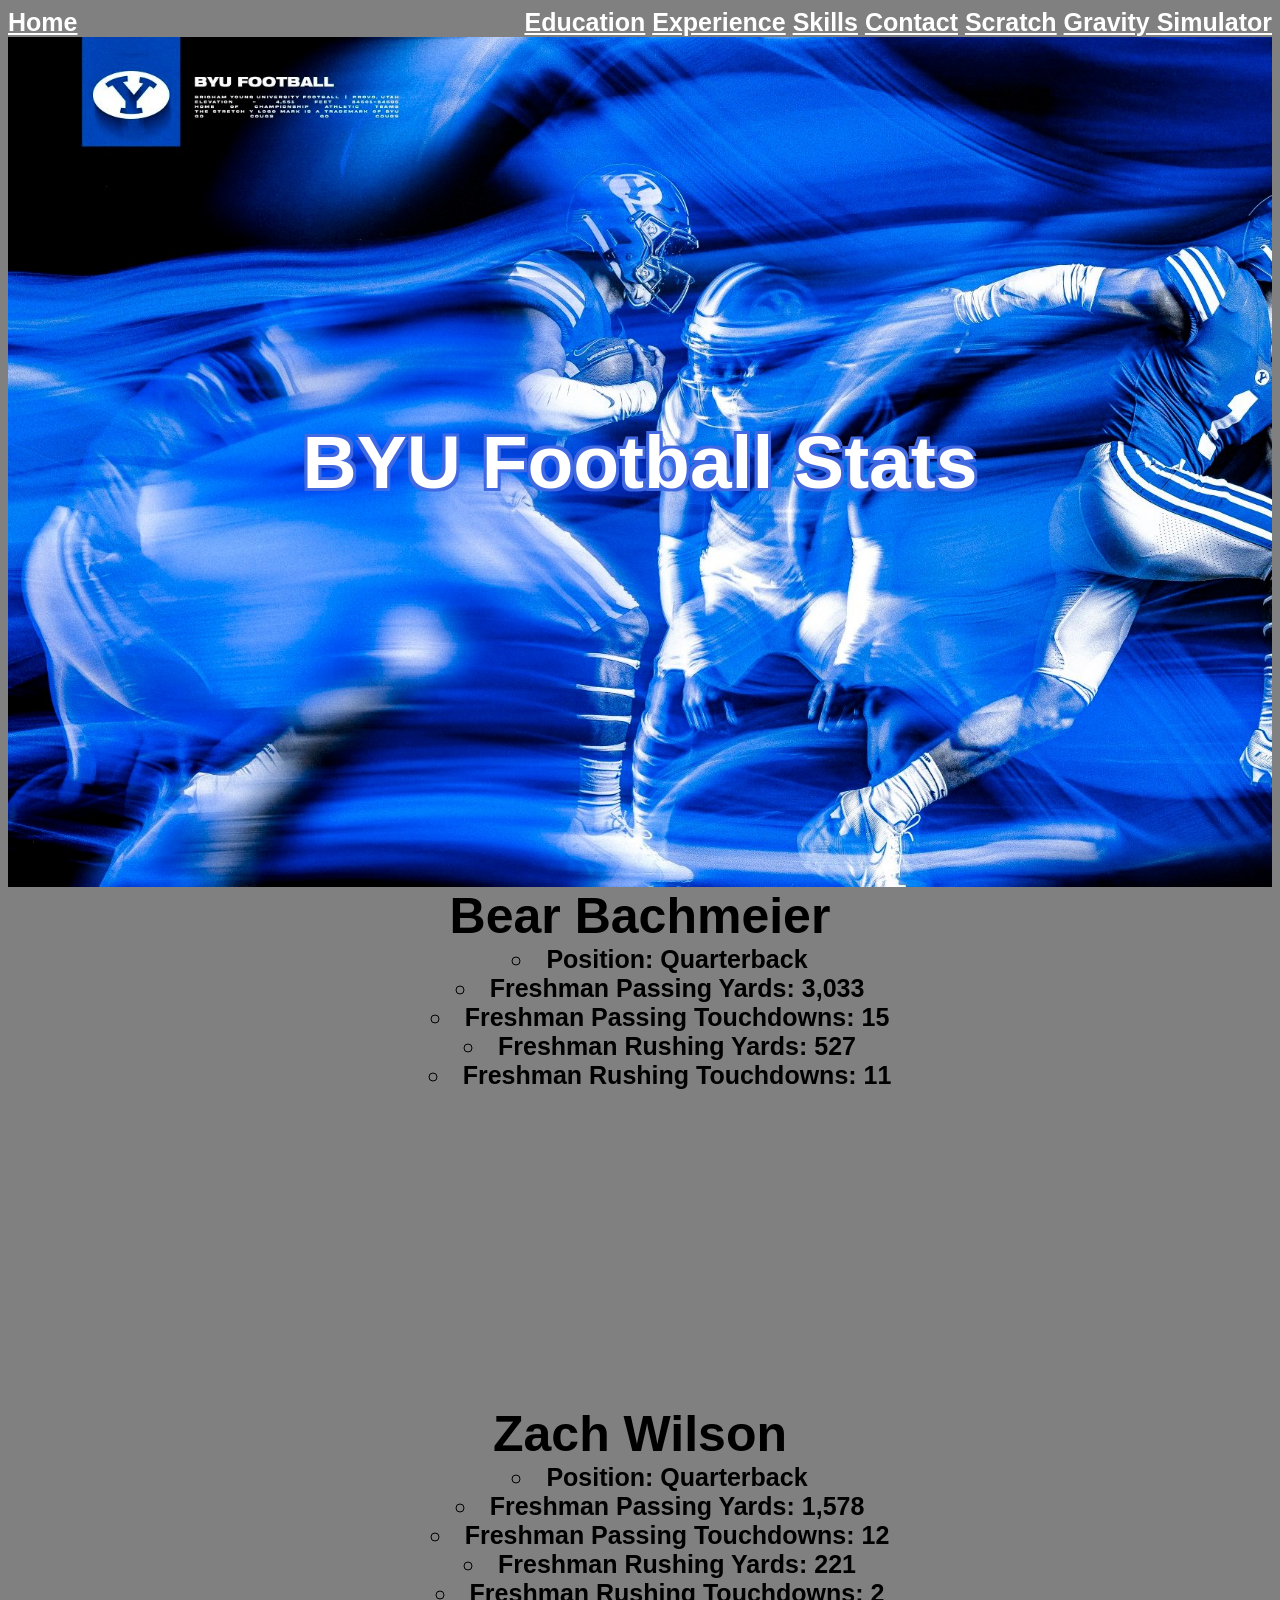
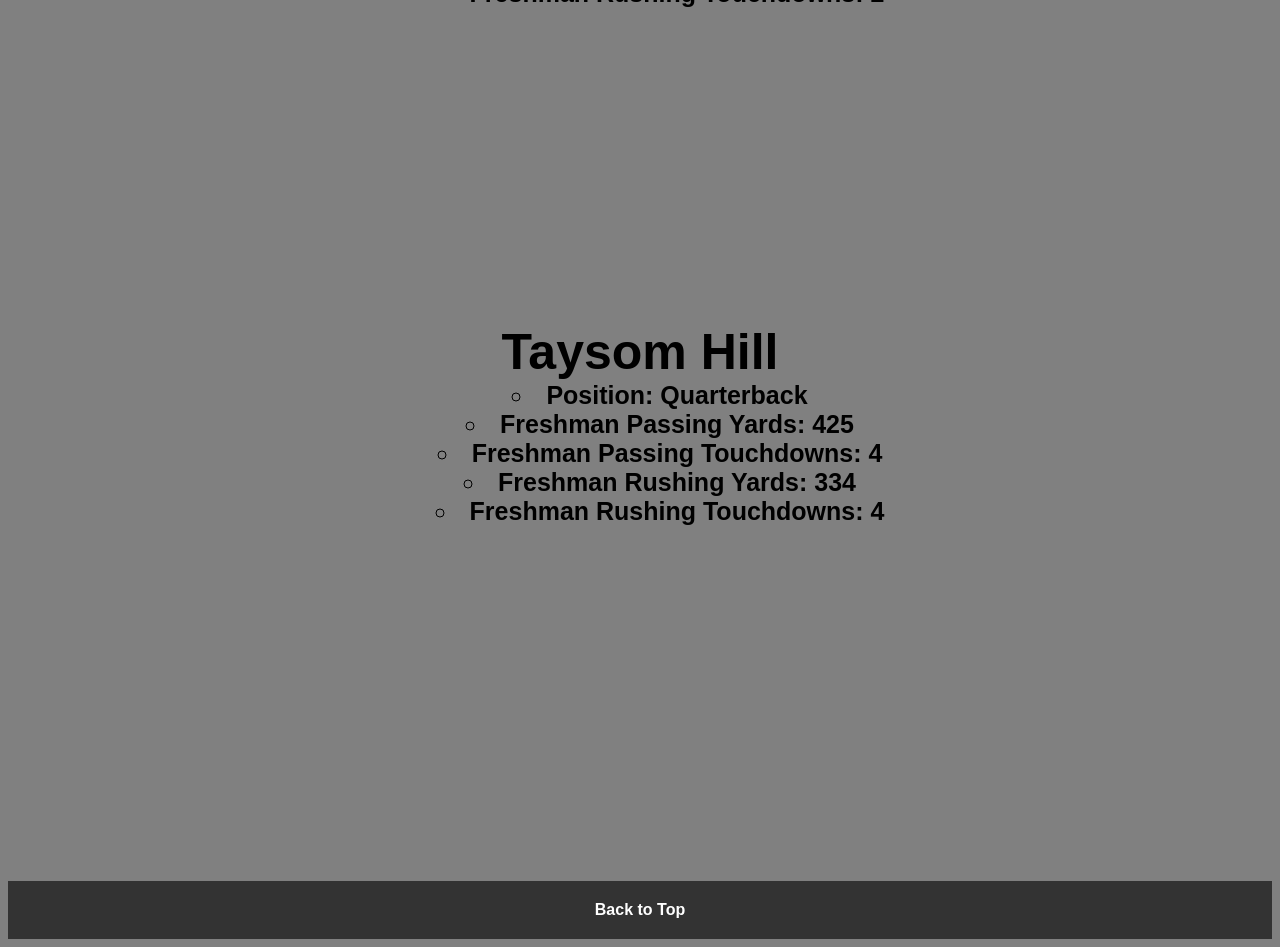
<file: scratch.html>
<!DOCTYPE html>
<html lang="en">
<head>
    <meta charset="UTF-8">
    <meta name="viewport" content="width=device-width, initial-scale=1.0">
    <title>Scratch Page</title>
    <link rel="stylesheet" href="css/scratchStyles.css">
</head>
<body>
  
    <div>
        <a href="index.html" class="homelink">Home</a>
<span class="links">
    
    <a href="education.html">Education</a>
    <a href="experience.html">Experience</a>
    <a href="skills.html">Skills</a>
    <a href="contact.html">Contact</a>
    <a href="scratch.html">Scratch</a>
    <a href="./Gravity Sandbox/gravity-sandbox.html">Gravity Simulator</a>

</span>



   </div>
   
    <div class="header">
     <span class="bold center">
        <header class="title">BYU Football Stats</header>
    
    </span>
</div>
    <div>
                <ol class="player">
            <li class="player">Bear Bachmeier
                <ul>
                    <li class="stats"> Position: Quarterback</li>
                    <li class="stats"> Freshman Passing Yards: 3,033</li>
                    <li class="stats"> Freshman Passing Touchdowns: 15</li>
                    <li class="stats"> Freshman Rushing Yards: 527</li>
                    <li class="stats"> Freshman Rushing Touchdowns: 11</li>
                </ul>
                <iframe width="560" height="315" src="https://www.youtube.com/embed/DZ4bCx0o1dw?si=3GqMD1muAyouLwmo" title="YouTube video player" frameborder="0" allow="accelerometer; autoplay; clipboard-write; encrypted-media; gyroscope; picture-in-picture; web-share" referrerpolicy="strict-origin-when-cross-origin" allowfullscreen class="playeriframe"></iframe>
            </li>
            <li class="player">Zach Wilson
                <ul>
                    <li class="stats"> Position: Quarterback</li>
                    <li class="stats"> Freshman Passing Yards: 1,578</li>
                    <li class="stats"> Freshman Passing Touchdowns: 12</li>
                    <li class="stats"> Freshman Rushing Yards: 221</li>
                    <li class="stats"> Freshman Rushing Touchdowns: 2</li>
                </ul>
                <iframe width="560" height="315" src="https://www.youtube.com/embed/KptZUU5aG4Y?si=OzbCFQ2fsXVz-xYn" title="YouTube video player" frameborder="0" allow="accelerometer; autoplay; clipboard-write; encrypted-media; gyroscope; picture-in-picture; web-share" referrerpolicy="strict-origin-when-cross-origin" allowfullscreen class="playeriframe"></iframe>
            </li>
            <li class="player">Taysom Hill
                <ul>
                    <li class="stats"> Position: Quarterback</li>
                    <li class="stats"> Freshman Passing Yards: 425</li>
                    <li class="stats"> Freshman Passing Touchdowns: 4</li>
                    <li class="stats"> Freshman Rushing Yards: 334</li>
                    <li class="stats"> Freshman Rushing Touchdowns: 4</li>
                </ul>
                <iframe width="560" height="315" src="https://www.youtube.com/embed/vsEP-6zsCGI?si=bNw05W9Nk5tidphi" title="YouTube video player" frameborder="0" allow="accelerometer; autoplay; clipboard-write; encrypted-media; gyroscope; picture-in-picture; web-share" referrerpolicy="strict-origin-when-cross-origin" allowfullscreen class="playeriframe"></iframe>
                <div class='tableauPlaceholder' id='viz1776139433515' style='position: relative'><noscript><a href='#'><img alt='Points Difference Dashboard ' src='https:&#47;&#47;public.tableau.com&#47;static&#47;images&#47;BY&#47;BYUFootballPointsDifferenceSince2016&#47;PointsDifferenceDashboard&#47;1_rss.png' style='border: none' /></a></noscript><object class='tableauViz'  style='display:none;'><param name='host_url' value='https%3A%2F%2Fpublic.tableau.com%2F' /> <param name='embed_code_version' value='3' /> <param name='site_root' value='' /><param name='name' value='BYUFootballPointsDifferenceSince2016&#47;PointsDifferenceDashboard' /><param name='tabs' value='no' /><param name='toolbar' value='yes' /><param name='static_image' value='https:&#47;&#47;public.tableau.com&#47;static&#47;images&#47;BY&#47;BYUFootballPointsDifferenceSince2016&#47;PointsDifferenceDashboard&#47;1.png' /> <param name='animate_transition' value='yes' /><param name='display_static_image' value='yes' /><param name='display_spinner' value='yes' /><param name='display_overlay' value='yes' /><param name='display_count' value='yes' /><param name='language' value='en-US' /></object></div>
            </li>
        </ol>

        <script type='text/javascript' src='https://public.tableau.com/javascripts/api/viz_v1.js'></script>
    </div>

    <a href="#top" class="top">Back to Top</a>
</body>
</html>
</file>
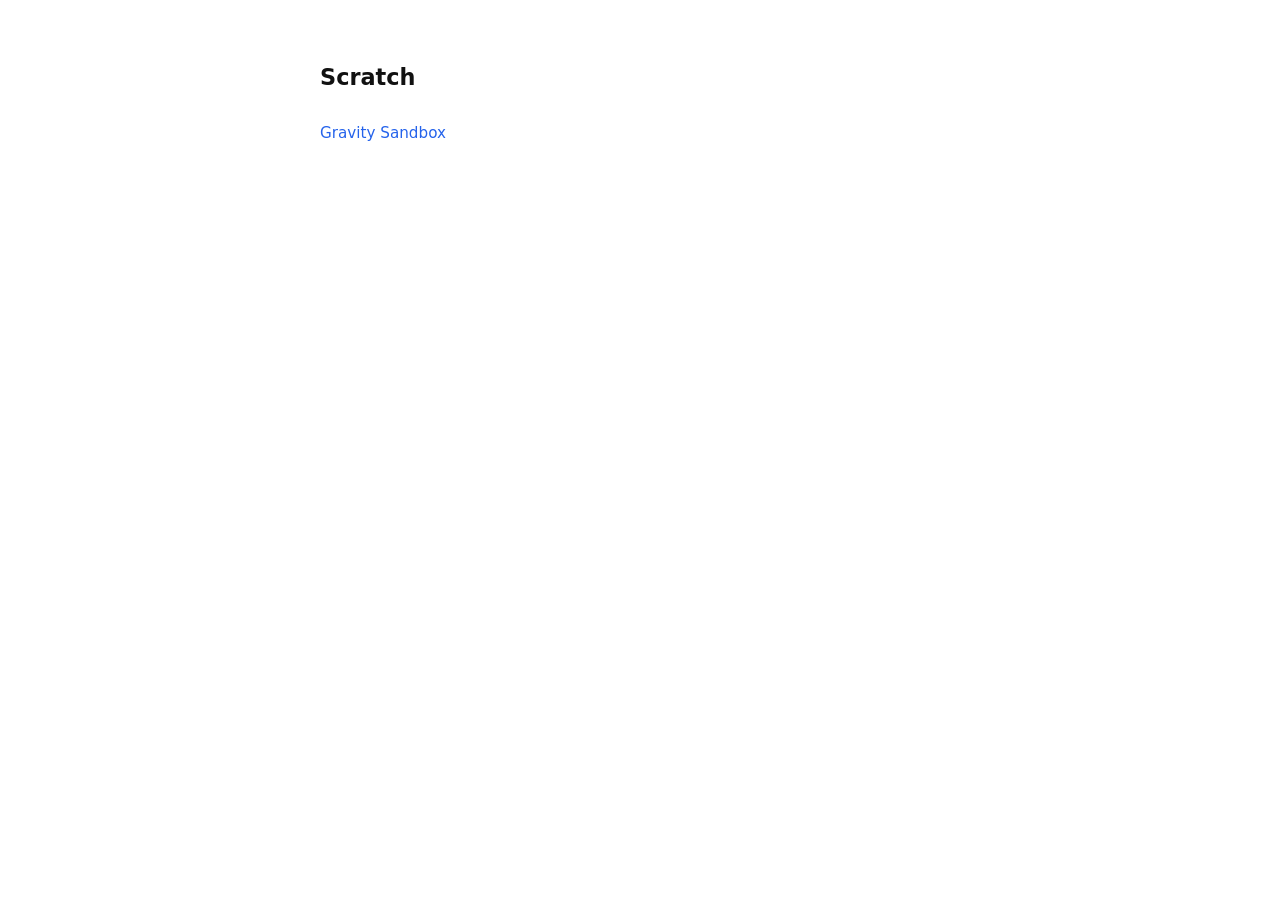
<file: Gravity Sandbox/scratch.html>
<!DOCTYPE html>
<html lang="en">
<head>
<meta charset="UTF-8">
<meta name="viewport" content="width=device-width, initial-scale=1.0">
<title>Scratch</title>
<style>
  body {
    font-family: system-ui, -apple-system, sans-serif;
    max-width: 640px;
    margin: 60px auto;
    padding: 0 24px;
    color: #222;
    line-height: 1.6;
  }

  h1 {
    font-size: 1.4rem;
    font-weight: 600;
    margin-bottom: 24px;
    color: #111;
  }

  ul {
    list-style: none;
    padding: 0;
    margin: 0;
  }

  li {
    margin-bottom: 10px;
  }

  a {
    color: #2563eb;
    text-decoration: none;
    font-size: 0.95rem;
  }

  a:hover {
    text-decoration: underline;
  }
</style>
</head>
<body>
  <h1>Scratch</h1>
  <ul>
    <li><a href="gravity-sandbox.html">Gravity Sandbox</a></li>
  </ul>
</body>
</html>
</file>
<file: css/scratchStyles.css>
body{
background-color:gray;
font-family: Verdana, Geneva, Tahoma, sans-serif;




}

div:first-of-type {
    display: flex;
    justify-content: space-between;
    align-items: center;    
    width: 100%;
}
.playeriframe {
    display: block;
    margin: 0 auto;
}

.header{
height: 850px;
width: 100%;
top: 30px;
left: 0;
background-image: url(../assets/img/BYU\ football.jpg);
background-size: cover;
justify-content: center;
align-items: center;
display: flex;}



.bold{font-weight: bold;
    font-size: medium;
    color: white;




}
.links{font-size: 25px;
    color: white;
    font-weight: bold;


}
.center{
    text-align: center;
    margin-top: 0;
}
.homelink{font-size: 25px;
    color: white;
    font-weight: bold;

}

a {
    color: white;
    text-align: top;
}

a:visited {color: white;
}

.title{font-size: 75px;
    color: white;
    font-weight: bold;
    margin: 0;
    text-shadow: -3px -3px 0 royalblue, 3px -3px 0 royalblue, -3px 3px 0 royalblue, 3px 3px 0 royalblue;

}

.player{
list-style-position: outside;
font-size: 50px;
color: black;
font-weight: bold;
text-align: center;
margin-left: 0;
margin: 0;
padding: 0;

}
.stats{
    font-size: 25px;
    list-style-position: inside;
    color: black;
    font-weight: bold;
    text-align: center;  
}
  
.top {
    display: block; 
    text-align: center;
     padding: 20px;
      color: white; 
      background-color: #333; 
      text-decoration: none; 
      font-weight: bold;
}

.tableauPlaceholder {
    display: block;
    margin: 20px auto;
    width: 95%;
    max-width: 1200px;
}

.tableauPlaceholder object {
    display: block;
    width: 100%;
    height: 700px;
}
</file>
